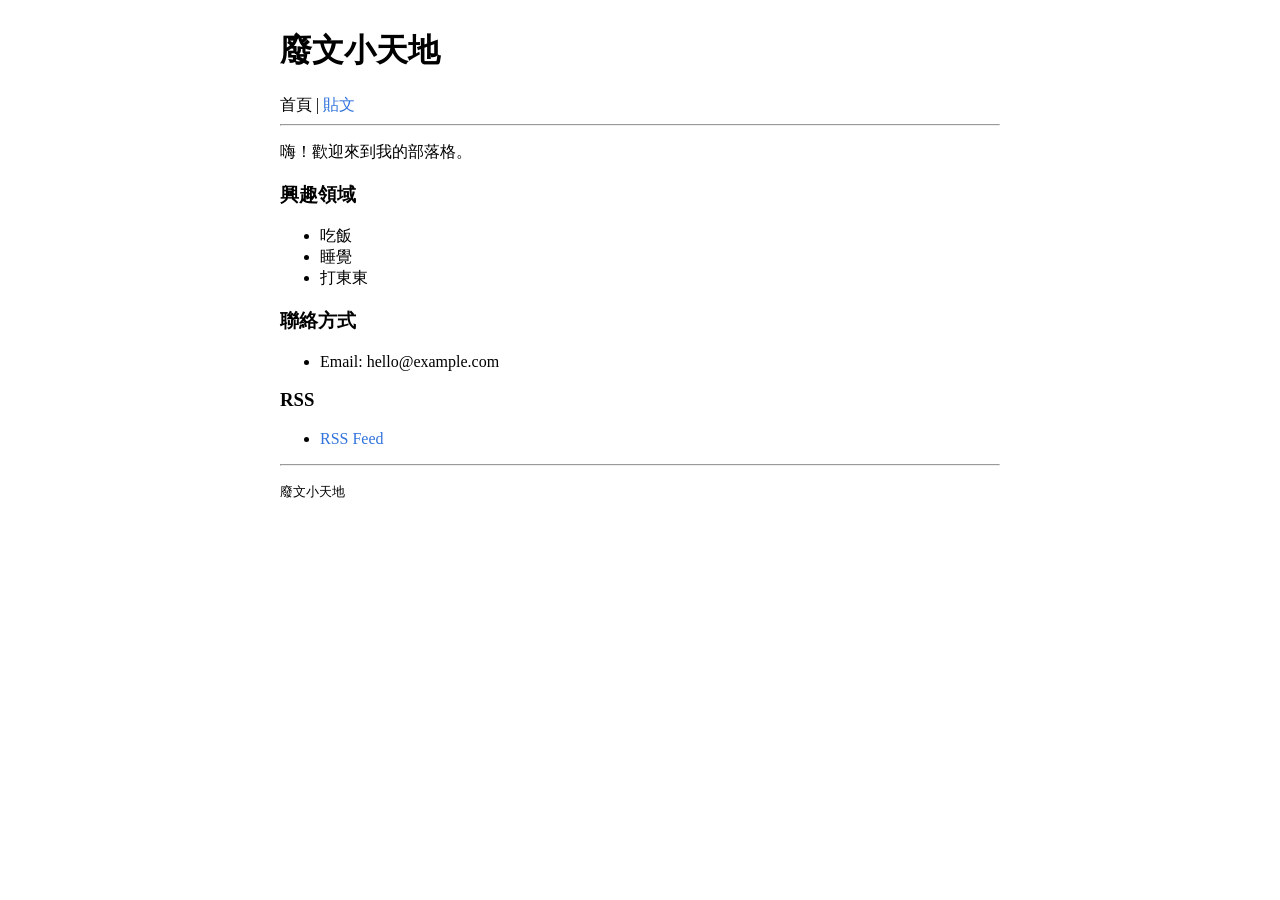
<file: index.html>
<!DOCTYPE html>
<html lang="zh-Hant">
<head>
    <meta charset="UTF-8">
    <meta name="viewport" content="width=device-width, initial-scale=1.0">
    <link rel="stylesheet" href="assets/style.css">
    <link rel="alternate" type="application/rss+xml" title="廢文小天地 RSS Feed" href="feed.xml">
    <title>廢文小天地</title>
</head>
<body>
    <h1>廢文小天地</h1>
    <nav>
        首頁 |
        <a href="posts/index.html">貼文</a>
    </nav>
    <hr>
    <p>嗨！歡迎來到我的部落格。</p>
    <h3>興趣領域</h3>
    <ul>
        <li>吃飯</li>
        <li>睡覺</li>
        <li>打東東</li>
    </ul>
    <h3>聯絡方式</h3>
    <ul>
        <li>Email: hello@example.com</li>
    </ul>
    <h3>RSS</h3>
    <ul>
        <li><a href="feed.xml">RSS Feed</a></li>
    </ul>
    <hr>
    <footer>
        <p><small>廢文小天地</small></p>
    </footer>
</body>
</html>
</file>
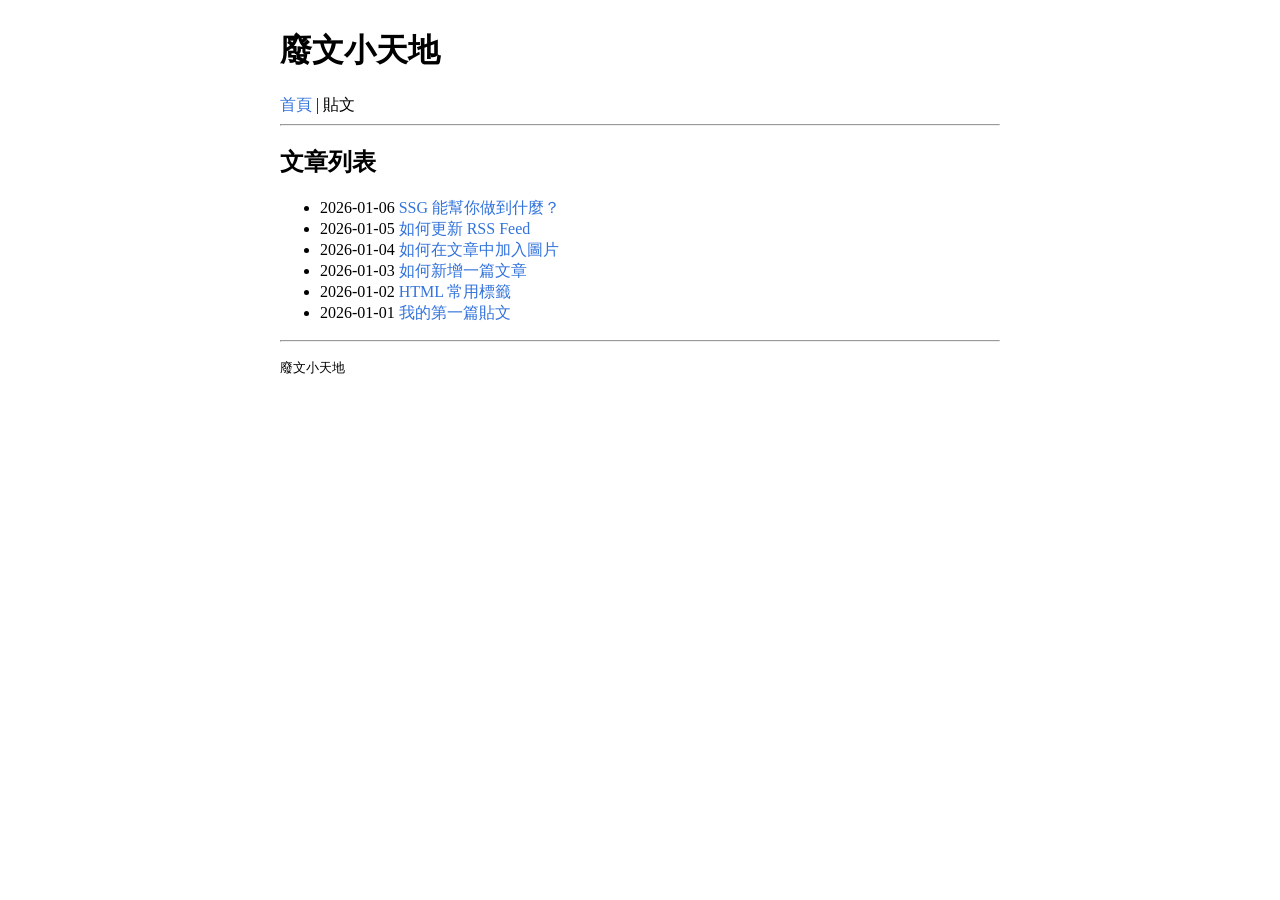
<file: posts/index.html>
<!DOCTYPE html>
<html lang="zh-Hant">
<head>
    <meta charset="UTF-8">
    <meta name="viewport" content="width=device-width, initial-scale=1.0">
    <link rel="stylesheet" href="../assets/style.css">
    <link rel="alternate" type="application/rss+xml" title="廢文小天地 RSS Feed" href="../feed.xml">
    <title>廢文小天地</title>
</head>
<body>
    <h1>廢文小天地</h1>
    <nav>
        <a href="../index.html">首頁</a> |
        貼文
    </nav>
    <hr>
    <h2>文章列表</h2>
    <ul>
        <li>
            <time>2026-01-06</time>
            <a href="2026-01-06-static-site-generators/index.html">SSG 能幫你做到什麼？</a>
        </li>
        <li>
            <time>2026-01-05</time>
            <a href="2026-01-05-how-to-update-rss-feed/index.html">如何更新 RSS Feed</a>
        </li>
        <li>
            <time>2026-01-04</time>
            <a href="2026-01-04-how-to-add-images/index.html">如何在文章中加入圖片</a>
        </li>
        <li>
            <time>2026-01-03</time>
            <a href="2026-01-03-how-to-create-a-post/index.html">如何新增一篇文章</a>
        </li>
        <li>
            <time>2026-01-02</time>
            <a href="2026-01-02-html-cheat-sheet/index.html">HTML 常用標籤</a>
        </li>
        <li>
            <time>2026-01-01</time>
            <a href="2026-01-01-first-post/index.html">我的第一篇貼文</a>
        </li>
    </ul>
    <hr>
    <footer>
        <p><small>廢文小天地</small></p>
    </footer>
</body>
</html>
</file>
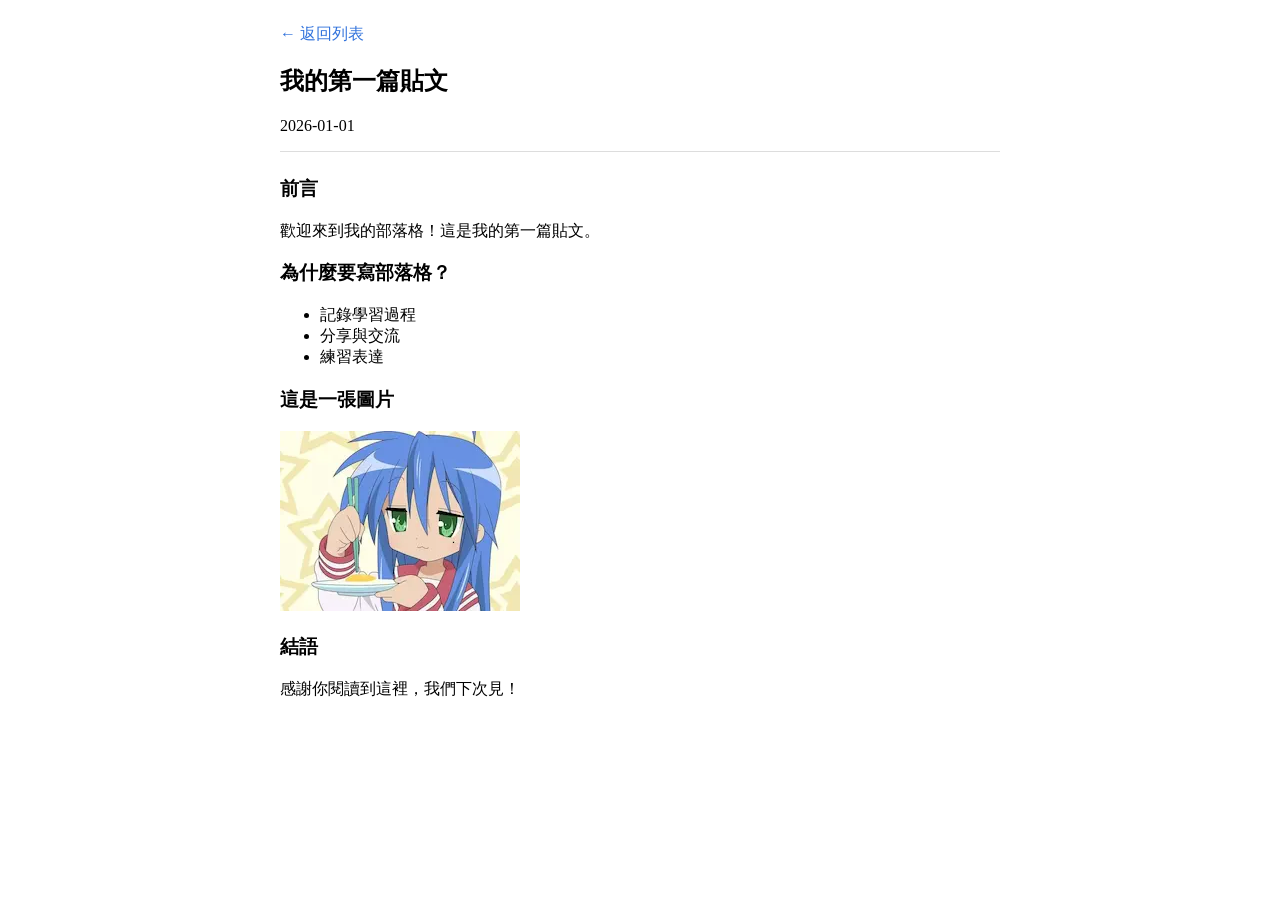
<file: posts/2026-01-01-first-post/index.html>
<!DOCTYPE html>
<html lang="zh-Hant">
<head>
    <meta charset="UTF-8">
    <meta name="viewport" content="width=device-width, initial-scale=1.0">
    <link rel="stylesheet" href="../../assets/style.css">
    <title>我的第一篇貼文</title>
</head>
<body>
    <p><a href="../index.html">&larr; 返回列表</a></p>
    <article>
        <header>
            <h2>我的第一篇貼文</h2>
            <time>2026-01-01</time>
        </header>

        <h3>前言</h3>
        <p>歡迎來到我的部落格！這是我的第一篇貼文。</p>

        <h3>為什麼要寫部落格？</h3>
        <ul>
            <li>記錄學習過程</li>
            <li>分享與交流</li>
            <li>練習表達</li>
        </ul>

        <h3>這是一張圖片</h3>
        <img src="img.webp" alt="此方">

        <h3>結語</h3>
        <p>感謝你閱讀到這裡，我們下次見！</p>
    </article>
</body>
</html>
</file>
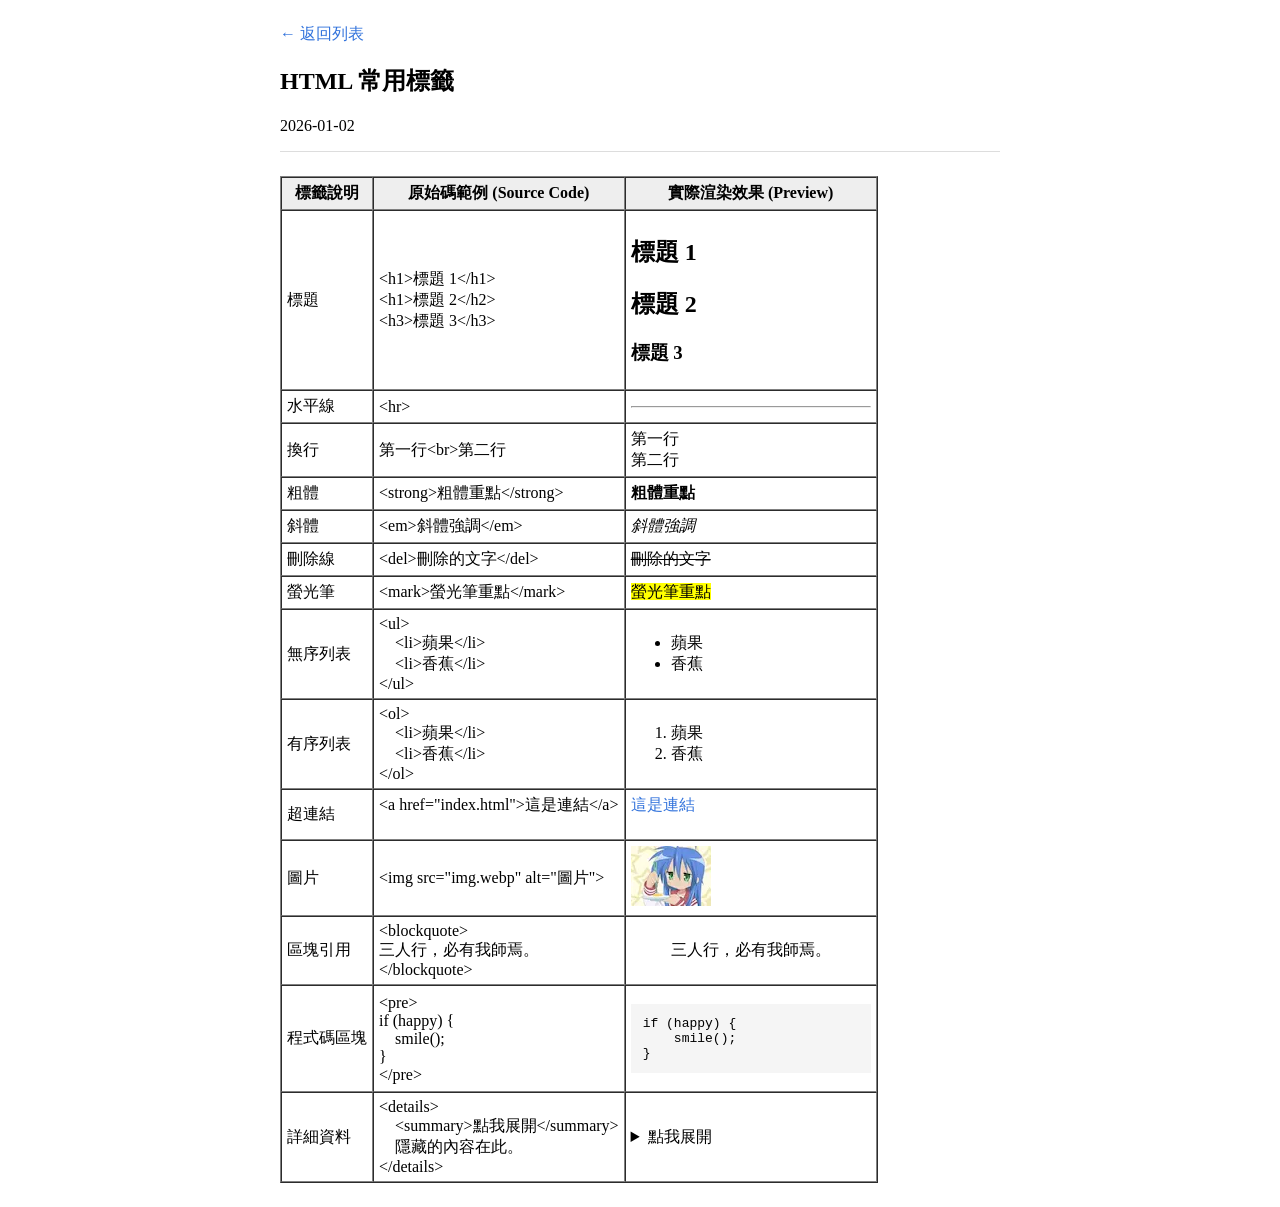
<file: posts/2026-01-02-html-cheat-sheet/index.html>
<!DOCTYPE html>
<html lang="zh-Hant">
<head>
    <meta charset="UTF-8">
    <meta name="viewport" content="width=device-width, initial-scale=1.0">
    <link rel="stylesheet" href="../../assets/style.css">
    <title>HTML 常用標籤</title>
</head>
<body>
    <p><a href="../index.html">&larr; 返回列表</a></p>
    <article>
        <header>
            <h2>HTML 常用標籤</h2>
            <time>2026-01-02</time>
        </header>

        <table border="1" cellpadding="5" cellspacing="0">
            <thead>
                <tr bgcolor="#eeeeee">
                    <th>標籤說明</th>
                    <th>原始碼範例 (Source Code)</th>
                    <th>實際渲染效果 (Preview)</th>
                </tr>
            </thead>
            <tbody>
                <tr>
                    <td>標題</td>
                    <td>
                        &lt;h1&gt;標題 1&lt;/h1&gt;<br>
                        &lt;h1&gt;標題 2&lt;/h2&gt;<br>
                        &lt;h3&gt;標題 3&lt;/h3&gt;
                    </td>
                    <td>
                        <h1>標題 1</h1>
                        <h2>標題 2</h2>
                        <h3>標題 3</h3>
                    </td>
                </tr>
                <tr>
                    <td>水平線</td>
                    <td>&lt;hr&gt;</td>
                    <td><hr></td>
                </tr>
                <tr>
                    <td>換行</td>
                    <td>第一行&lt;br&gt;第二行</td>
                    <td>第一行<br>第二行</td>
                </tr>
                <tr>
                    <td>粗體</td>
                    <td>
                        &lt;strong&gt;粗體重點&lt;/strong&gt;<br>
                    </td>
                    <td>
                        <strong>粗體重點</strong><br>
                    </td>
                </tr>
                <tr>
                    <td>斜體</td>
                    <td>
                        &lt;em&gt;斜體強調&lt;/em&gt;
                    </td>
                    <td>
                        <em>斜體強調</em>
                    </td>
                </tr>
                <tr>
                    <td>刪除線</td>
                    <td>
                        &lt;del&gt;刪除的文字&lt;/del&gt;<br>
                    </td>
                    <td>
                        <del>刪除的文字</del><br>
                    </td>
                </tr>
                <tr>
                    <td>螢光筆</td>
                    <td>
                        &lt;mark&gt;螢光筆重點&lt;/mark&gt;<br>
                    </td>
                    <td>
                        <mark>螢光筆重點</mark><br>
                    </td>
                </tr>
                <tr>
                    <td>無序列表</td>
                    <td>
                        &lt;ul&gt;<br>
                        &nbsp;&nbsp;&nbsp;&nbsp;&lt;li&gt;蘋果&lt;/li&gt;<br>
                        &nbsp;&nbsp;&nbsp;&nbsp;&lt;li&gt;香蕉&lt;/li&gt;<br>
                        &lt;/ul&gt;
                    </td>
                    <td>
                        <ul>
                            <li>蘋果</li>
                            <li>香蕉</li>
                        </ul>
                    </td>
                </tr>
                <tr>
                    <td>有序列表</td>
                    <td>
                        &lt;ol&gt;<br>
                        &nbsp;&nbsp;&nbsp;&nbsp;&lt;li&gt;蘋果&lt;/li&gt;<br>
                        &nbsp;&nbsp;&nbsp;&nbsp;&lt;li&gt;香蕉&lt;/li&gt;<br>
                        &lt;/ol&gt;
                    </td>
                    <td>
                        <ol>
                            <li>蘋果</li>
                            <li>香蕉</li>
                        </ol>
                    </td>
                </tr>
                <tr>
                    <td>超連結</td>
                    <td>
                        &lt;a href="index.html"&gt;這是連結&lt;/a&gt;<br><br>
                    </td>
                    <td>
                        <a href="index.html">這是連結</a><br><br>
                    </td>
                </tr>
                <tr>
                    <td>圖片</td>
                    <td>
                        &lt;img src="img.webp" alt="圖片"&gt;
                    </td>
                    <td>
                        <img src="img.webp" alt="圖片">
                    </td>
                </tr>
                <tr>
                    <td>區塊引用</td>
                    <td>
                        &lt;blockquote&gt;<br>
                        三人行，必有我師焉。<br>
                        &lt;/blockquote&gt;
                    </td>
                    <td>
                        <blockquote>三人行，必有我師焉。</blockquote>
                    </td>
                </tr>
                <tr>
                    <td>程式碼區塊</td>
                    <td>
                        &lt;pre&gt;<br>
                        if (happy) {<br>
                        &nbsp;&nbsp;&nbsp;&nbsp;smile();<br>
                        }<br>
                        &lt;/pre&gt;
                    </td>
                    <td>
<pre>
if (happy) {
    smile();
}
</pre>
                    </td>
                </tr>
                <tr>
                    <td>詳細資料</td>
                    <td>
                        &lt;details&gt;<br>
                        &nbsp;&nbsp;&nbsp;&nbsp;&lt;summary&gt;點我展開&lt;/summary&gt;<br>
                        &nbsp;&nbsp;&nbsp;&nbsp;隱藏的內容在此。<br>
                        &lt;/details&gt;
                    </td>
                    <td>
                        <details>
                            <summary>點我展開</summary>
                            隱藏的內容在此。
                        </details>
                    </td>
                </tr>
            </tbody>
        </table>
    </article>
</body>
</html>
</file>
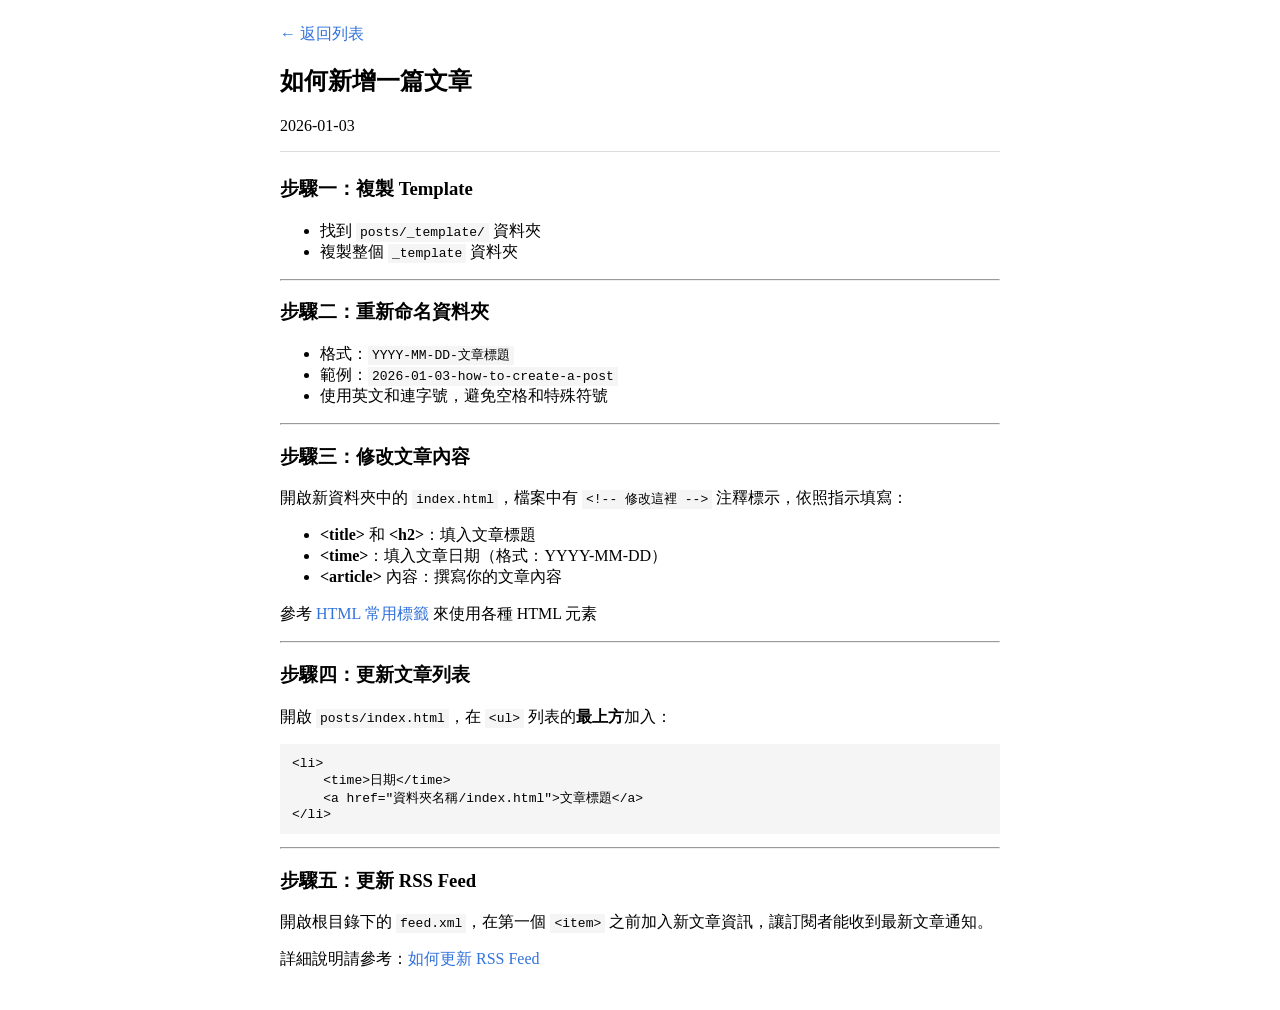
<file: posts/2026-01-03-how-to-create-a-post/index.html>
<!DOCTYPE html>
<html lang="zh-Hant">
<head>
    <meta charset="UTF-8">
    <meta name="viewport" content="width=device-width, initial-scale=1.0">
    <link rel="stylesheet" href="../../assets/style.css">
    <title>如何新增一篇文章</title>
</head>
<body>
    <p><a href="../index.html">&larr; 返回列表</a></p>
    <article>
        <header>
            <h2>如何新增一篇文章</h2>
            <time>2026-01-03</time>
        </header>

        <h3>步驟一：複製 Template</h3>
        <ul>
            <li>找到 <code>posts/_template/</code> 資料夾</li>
            <li>複製整個 <code>_template</code> 資料夾</li>
        </ul>

        <hr>

        <h3>步驟二：重新命名資料夾</h3>
        <ul>
            <li>格式：<code>YYYY-MM-DD-文章標題</code></li>
            <li>範例：<code>2026-01-03-how-to-create-a-post</code></li>
            <li>使用英文和連字號，避免空格和特殊符號</li>
        </ul>

        <hr>

        <h3>步驟三：修改文章內容</h3>
        <p>開啟新資料夾中的 <code>index.html</code>，檔案中有 <code>&lt;!-- 修改這裡 --&gt;</code> 注釋標示，依照指示填寫：</p>
        <ul>
            <li><strong>&lt;title&gt;</strong> 和 <strong>&lt;h2&gt;</strong>：填入文章標題</li>
            <li><strong>&lt;time&gt;</strong>：填入文章日期（格式：YYYY-MM-DD）</li>
            <li><strong>&lt;article&gt;</strong> 內容：撰寫你的文章內容</li>
        </ul>
        <p>參考 <a href="../2026-01-02-html-cheat-sheet/index.html">HTML 常用標籤</a> 來使用各種 HTML 元素</p>

        <hr>

        <h3>步驟四：更新文章列表</h3>
        <p>開啟 <code>posts/index.html</code>，在 <code>&lt;ul&gt;</code> 列表的<strong>最上方</strong>加入：</p>
        <pre>&lt;li&gt;
    &lt;time&gt;日期&lt;/time&gt;
    &lt;a href="資料夾名稱/index.html"&gt;文章標題&lt;/a&gt;
&lt;/li&gt;</pre>

        <hr>

        <h3>步驟五：更新 RSS Feed</h3>
        <p>開啟根目錄下的 <code>feed.xml</code>，在第一個 <code>&lt;item&gt;</code> 之前加入新文章資訊，讓訂閱者能收到最新文章通知。</p>
        <p>詳細說明請參考：<a href="../2026-01-05-how-to-update-rss-feed/index.html">如何更新 RSS Feed</a></p>
    </article>
</body>
</html>
</file>
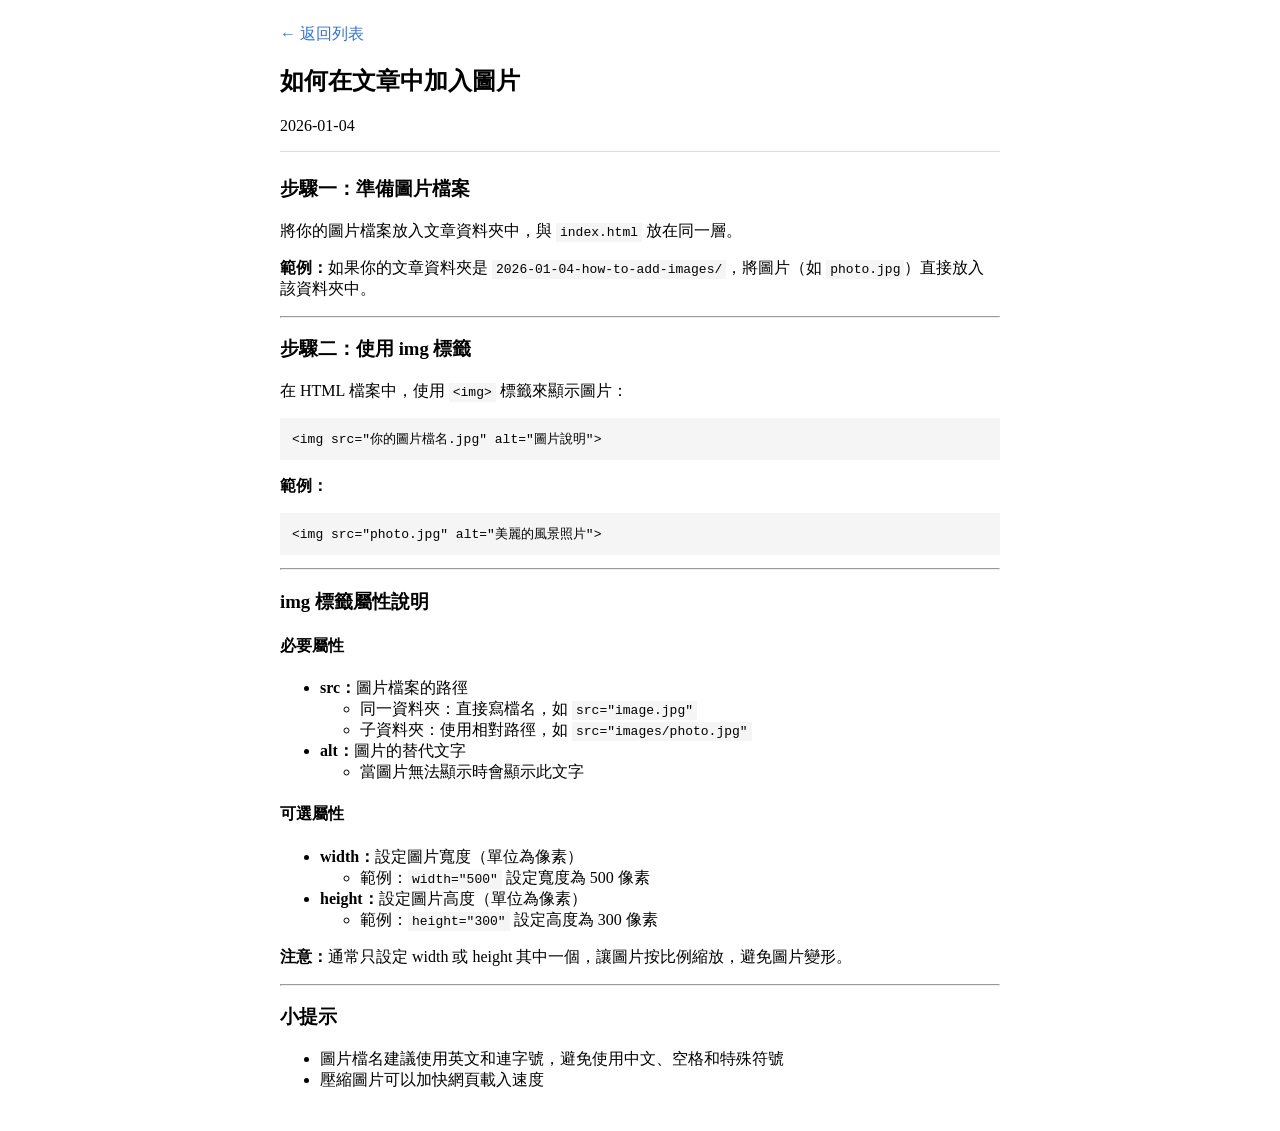
<file: posts/2026-01-04-how-to-add-images/index.html>
<!DOCTYPE html>
<html lang="zh-Hant">
<head>
    <meta charset="UTF-8">
    <meta name="viewport" content="width=device-width, initial-scale=1.0">
    <link rel="stylesheet" href="../../assets/style.css">
    <title>如何在文章中加入圖片</title>
</head>
<body>
    <p><a href="../index.html">&larr; 返回列表</a></p>
    <article>
        <header>
            <h2>如何在文章中加入圖片</h2>
            <time>2026-01-04</time>
        </header>

        <h3>步驟一：準備圖片檔案</h3>
        <p>將你的圖片檔案放入文章資料夾中，與 <code>index.html</code> 放在同一層。</p>
        <p><strong>範例：</strong>如果你的文章資料夾是 <code>2026-01-04-how-to-add-images/</code>，將圖片（如 <code>photo.jpg</code>）直接放入該資料夾中。</p>

        <hr>

        <h3>步驟二：使用 img 標籤</h3>
        <p>在 HTML 檔案中，使用 <code>&lt;img&gt;</code> 標籤來顯示圖片：</p>
        <pre>&lt;img src="你的圖片檔名.jpg" alt="圖片說明"&gt;</pre>
        
        <p><strong>範例：</strong></p>
        <pre>&lt;img src="photo.jpg" alt="美麗的風景照片"&gt;</pre>

        <hr>

        <h3>img 標籤屬性說明</h3>
        <h4>必要屬性</h4>
        <ul>
            <li><strong>src：</strong>圖片檔案的路徑
                <ul>
                    <li>同一資料夾：直接寫檔名，如 <code>src="image.jpg"</code></li>
                    <li>子資料夾：使用相對路徑，如 <code>src="images/photo.jpg"</code></li>
                </ul>
            </li>
            <li><strong>alt：</strong>圖片的替代文字
                <ul>
                    <li>當圖片無法顯示時會顯示此文字</li>
                </ul>
            </li>
        </ul>

        <h4>可選屬性</h4>
        <ul>
            <li><strong>width：</strong>設定圖片寬度（單位為像素）
                <ul>
                    <li>範例：<code>width="500"</code> 設定寬度為 500 像素</li>
                </ul>
            </li>
            <li><strong>height：</strong>設定圖片高度（單位為像素）
                <ul>
                    <li>範例：<code>height="300"</code> 設定高度為 300 像素</li>
                </ul>
            </li>
        </ul>

        <p><strong>注意：</strong>通常只設定 width 或 height 其中一個，讓圖片按比例縮放，避免圖片變形。</p>

        <hr>

        <h3>小提示</h3>
        <ul>
            <li>圖片檔名建議使用英文和連字號，避免使用中文、空格和特殊符號</li>
            <li>壓縮圖片可以加快網頁載入速度</li>
        </ul>

    </article>
</body>
</html>
</file>
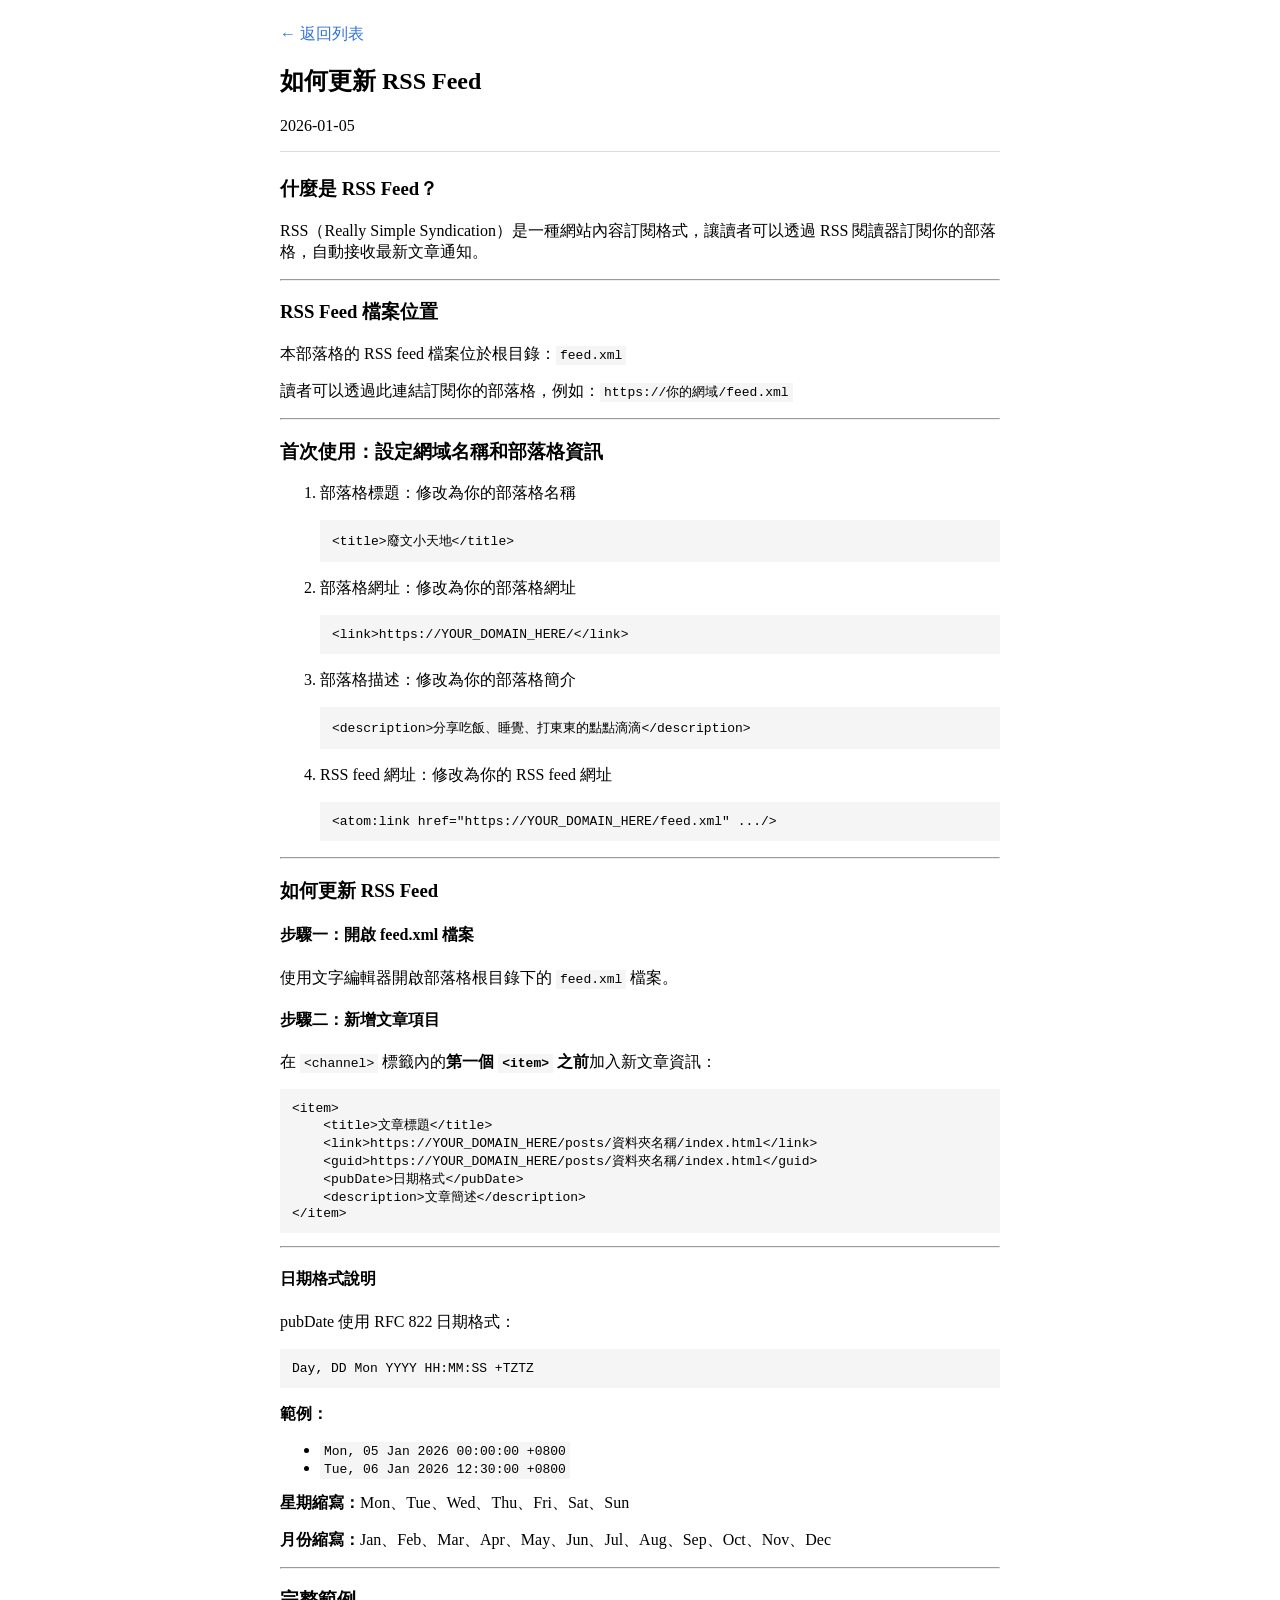
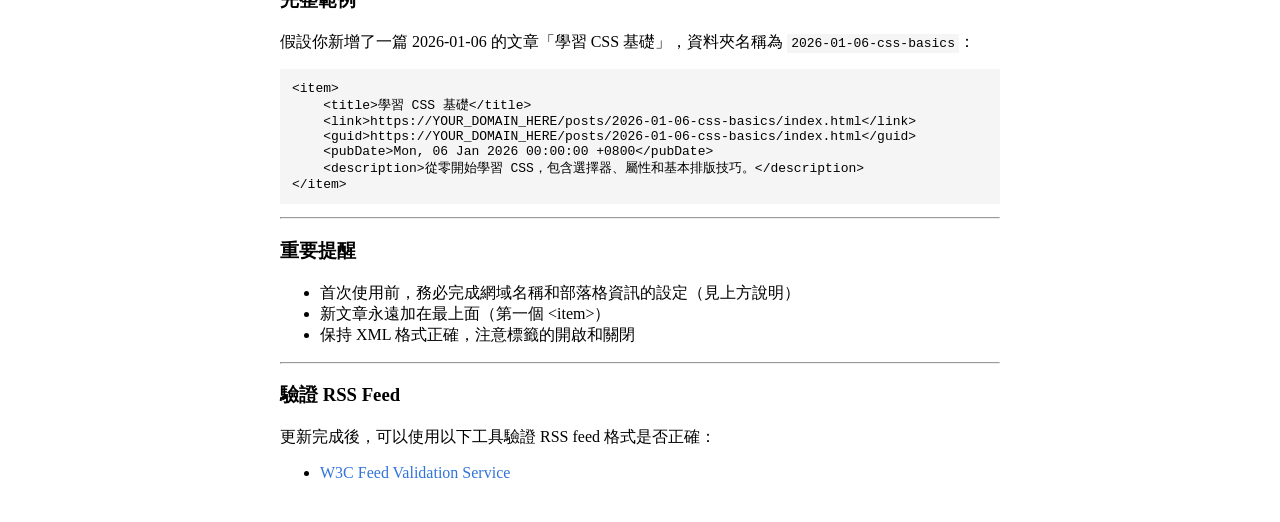
<file: posts/2026-01-05-how-to-update-rss-feed/index.html>
<!DOCTYPE html>
<html lang="zh-Hant">
<head>
    <meta charset="UTF-8">
    <meta name="viewport" content="width=device-width, initial-scale=1.0">
    <link rel="stylesheet" href="../../assets/style.css">
    <title>如何更新 RSS Feed</title>
</head>
<body>
    <p><a href="../index.html">&larr; 返回列表</a></p>
    <article>
        <header>
            <h2>如何更新 RSS Feed</h2>
            <time>2026-01-05</time>
        </header>

        <h3>什麼是 RSS Feed？</h3>
        <p>RSS（Really Simple Syndication）是一種網站內容訂閱格式，讓讀者可以透過 RSS 閱讀器訂閱你的部落格，自動接收最新文章通知。</p>

        <hr>

        <h3>RSS Feed 檔案位置</h3>
        <p>本部落格的 RSS feed 檔案位於根目錄：<code>feed.xml</code></p>
        <p>讀者可以透過此連結訂閱你的部落格，例如：<code>https://你的網域/feed.xml</code></p>

        <hr>

        <h3>首次使用：設定網域名稱和部落格資訊</h3>
        <ol>
            <li>
                <p>部落格標題：修改為你的部落格名稱</p>
                <pre>&lt;title&gt;廢文小天地&lt;/title&gt;</pre>
            </li>
            <li>
                <p>部落格網址：修改為你的部落格網址</p>
                <pre>&lt;link&gt;https://YOUR_DOMAIN_HERE/&lt;/link&gt;</pre>
            </li>
            <li>
                <p>部落格描述：修改為你的部落格簡介</p>
                <pre>&lt;description&gt;分享吃飯、睡覺、打東東的點點滴滴&lt;/description&gt;</pre>
            </li>
            <li>
                <p>RSS feed 網址：修改為你的 RSS feed 網址</p>
                <pre>&lt;atom:link href="https://YOUR_DOMAIN_HERE/feed.xml" .../&gt;</pre>
            </li>
        </ol>

        <hr>

        <h3>如何更新 RSS Feed</h3>

        <h4>步驟一：開啟 feed.xml 檔案</h4>
        <p>使用文字編輯器開啟部落格根目錄下的 <code>feed.xml</code> 檔案。</p>

        <h4>步驟二：新增文章項目</h4>
        <p>在 <code>&lt;channel&gt;</code> 標籤內的<strong>第一個 <code>&lt;item&gt;</code> 之前</strong>加入新文章資訊：</p>

        <pre>&lt;item&gt;
    &lt;title&gt;文章標題&lt;/title&gt;
    &lt;link&gt;https://YOUR_DOMAIN_HERE/posts/資料夾名稱/index.html&lt;/link&gt;
    &lt;guid&gt;https://YOUR_DOMAIN_HERE/posts/資料夾名稱/index.html&lt;/guid&gt;
    &lt;pubDate&gt;日期格式&lt;/pubDate&gt;
    &lt;description&gt;文章簡述&lt;/description&gt;
&lt;/item&gt;</pre>

        <hr>

        <h4>日期格式說明</h4>
        <p>pubDate 使用 RFC 822 日期格式：</p>
        <pre>Day, DD Mon YYYY HH:MM:SS +TZTZ</pre>
        
        <p><strong>範例：</strong></p>
        <ul>
            <li><code>Mon, 05 Jan 2026 00:00:00 +0800</code></li>
            <li><code>Tue, 06 Jan 2026 12:30:00 +0800</code></li>
        </ul>

        <p><strong>星期縮寫：</strong>Mon、Tue、Wed、Thu、Fri、Sat、Sun</p>
        <p><strong>月份縮寫：</strong>Jan、Feb、Mar、Apr、May、Jun、Jul、Aug、Sep、Oct、Nov、Dec</p>

        <hr>

        <h3>完整範例</h3>
        <p>假設你新增了一篇 2026-01-06 的文章「學習 CSS 基礎」，資料夾名稱為 <code>2026-01-06-css-basics</code>：</p>

        <pre>&lt;item&gt;
    &lt;title&gt;學習 CSS 基礎&lt;/title&gt;
    &lt;link&gt;https://YOUR_DOMAIN_HERE/posts/2026-01-06-css-basics/index.html&lt;/link&gt;
    &lt;guid&gt;https://YOUR_DOMAIN_HERE/posts/2026-01-06-css-basics/index.html&lt;/guid&gt;
    &lt;pubDate&gt;Mon, 06 Jan 2026 00:00:00 +0800&lt;/pubDate&gt;
    &lt;description&gt;從零開始學習 CSS，包含選擇器、屬性和基本排版技巧。&lt;/description&gt;
&lt;/item&gt;</pre>

        <hr>

        <h3>重要提醒</h3>
        <ul>
            <li>首次使用前，務必完成網域名稱和部落格資訊的設定（見上方說明）</li>
            <li>新文章永遠加在最上面（第一個 &lt;item&gt;）</li>
            <li>保持 XML 格式正確，注意標籤的開啟和關閉</li>
        </ul>

        <hr>

        <h3>驗證 RSS Feed</h3>
        <p>更新完成後，可以使用以下工具驗證 RSS feed 格式是否正確：</p>
        <ul>
            <li><a href="https://validator.w3.org/feed/" target="_blank">W3C Feed Validation Service</a></li>
        </ul>
    </article>
</body>
</html>
</file>
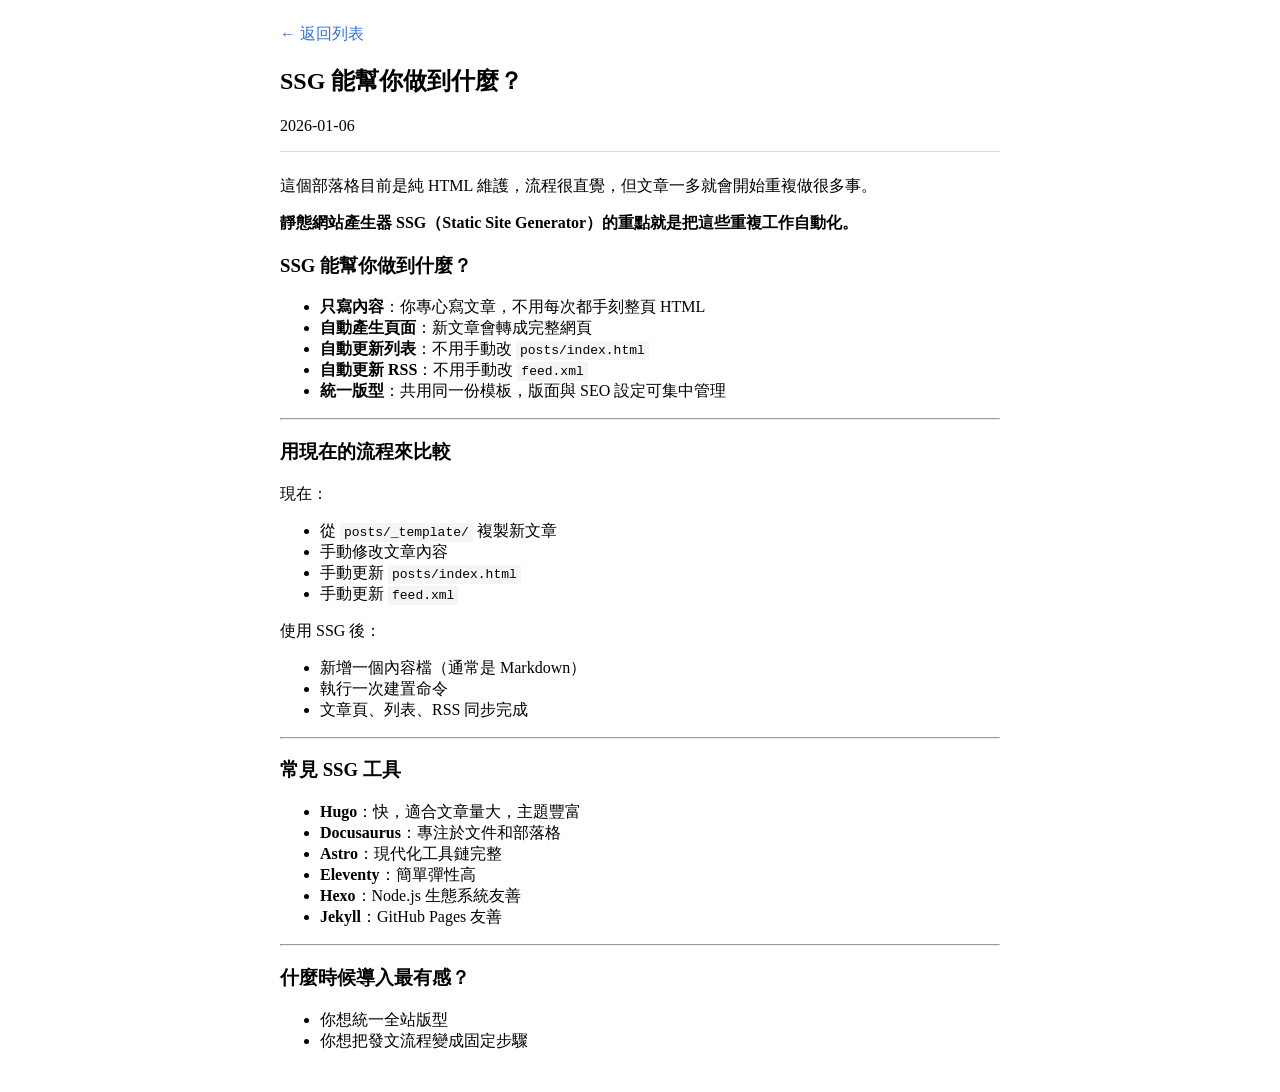
<file: posts/2026-01-06-static-site-generators/index.html>
<!DOCTYPE html>
<html lang="zh-Hant">
<head>
    <meta charset="UTF-8">
    <meta name="viewport" content="width=device-width, initial-scale=1.0">
    <link rel="stylesheet" href="../../assets/style.css">
    <title>SSG 能幫你做到什麼？</title>
</head>
<body>
    <p><a href="../index.html">&larr; 返回列表</a></p>
    <article>
        <header>
            <h2>SSG 能幫你做到什麼？</h2>
            <time>2026-01-06</time>
        </header>

        <p>這個部落格目前是純 HTML 維護，流程很直覺，但文章一多就會開始重複做很多事。</p>
        <p><strong>靜態網站產生器 SSG（Static Site Generator）的重點就是把這些重複工作自動化。</strong></p>

        <h3>SSG 能幫你做到什麼？</h3>
        <ul>
            <li><strong>只寫內容</strong>：你專心寫文章，不用每次都手刻整頁 HTML</li>
            <li><strong>自動產生頁面</strong>：新文章會轉成完整網頁</li>
            <li><strong>自動更新列表</strong>：不用手動改 <code>posts/index.html</code></li>
            <li><strong>自動更新 RSS</strong>：不用手動改 <code>feed.xml</code></li>
            <li><strong>統一版型</strong>：共用同一份模板，版面與 SEO 設定可集中管理</li>
        </ul>

        <hr>

        <h3>用現在的流程來比較</h3>
        <p>現在：</p>
        <ul>
            <li>從 <code>posts/_template/</code> 複製新文章</li>
            <li>手動修改文章內容</li>
            <li>手動更新 <code>posts/index.html</code></li>
            <li>手動更新 <code>feed.xml</code></li>
        </ul>
        <p>使用 SSG 後：</p>
        <ul>
            <li>新增一個內容檔（通常是 Markdown）</li>
            <li>執行一次建置命令</li>
            <li>文章頁、列表、RSS 同步完成</li>
        </ul>

        <hr>

        <h3>常見 SSG 工具</h3>
        <ul>
            <li><strong>Hugo</strong>：快，適合文章量大，主題豐富</li>
            <li><strong>Docusaurus</strong>：專注於文件和部落格</li>
            <li><strong>Astro</strong>：現代化工具鏈完整</li>
            <li><strong>Eleventy</strong>：簡單彈性高</li>
            <li><strong>Hexo</strong>：Node.js 生態系統友善</li>
            <li><strong>Jekyll</strong>：GitHub Pages 友善</li>
        </ul>

        <hr>

        <h3>什麼時候導入最有感？</h3>
        <ul>
            <li>你想統一全站版型</li>
            <li>你想把發文流程變成固定步驟</li>
        </ul>
    </article>
</body>
</html>
</file>
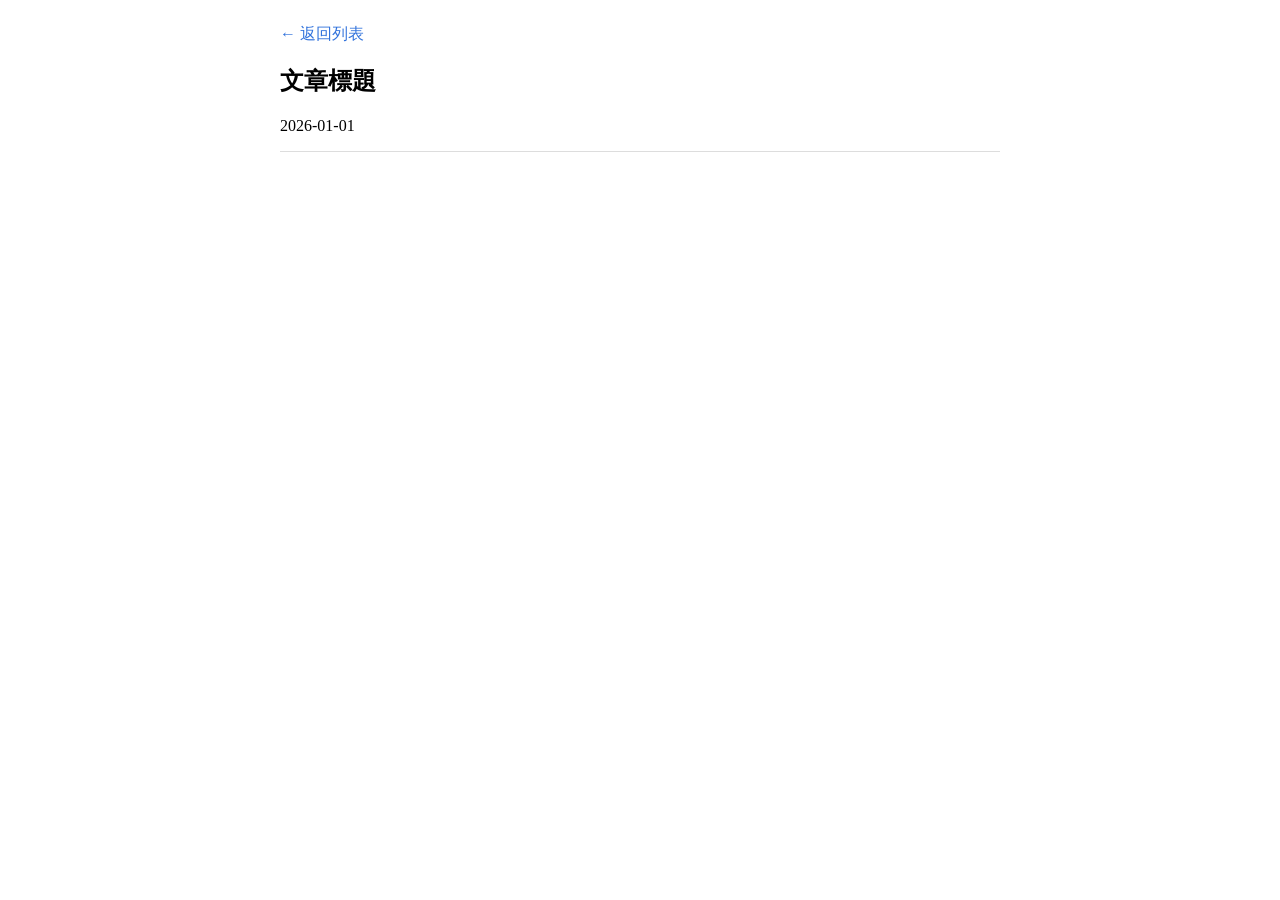
<file: posts/_template/index.html>
<!DOCTYPE html>
<html lang="zh-Hant">
<head>
    <meta charset="UTF-8">
    <meta name="viewport" content="width=device-width, initial-scale=1.0">
    <link rel="stylesheet" href="../../assets/style.css">
    <!-- 修改這裡：填入文章標題 -->
    <title>文章標題</title>
</head>
<body>
    <p><a href="../index.html">&larr; 返回列表</a></p>
    <article>
        <header>
            <!-- 修改這裡：填入文章標題 -->
            <h2>文章標題</h2>

            <!-- 修改這裡：填入文章日期（格式：YYYY-MM-DD）-->
            <time>2026-01-01</time>
        </header>

        <!-- 撰寫你的文章內容 -->

    </article>
</body>
</html>
</file>
<file: assets/style.css>
body {
	max-width: 720px;
	padding: 8px 8px 24px;
	margin: 0 auto;
}

a {
	color: #3273DC;
	text-decoration: none;
}

code {
	background-color: #f5f5f5;
	padding: 2px 4px;
}

pre {
	background-color: #f5f5f5;
	padding: 12px;
	overflow-x: auto;
}

article header {
	border-bottom: 1px solid #ddd;
	padding-bottom: 16px;
	margin-bottom: 24px;
}
</file>
